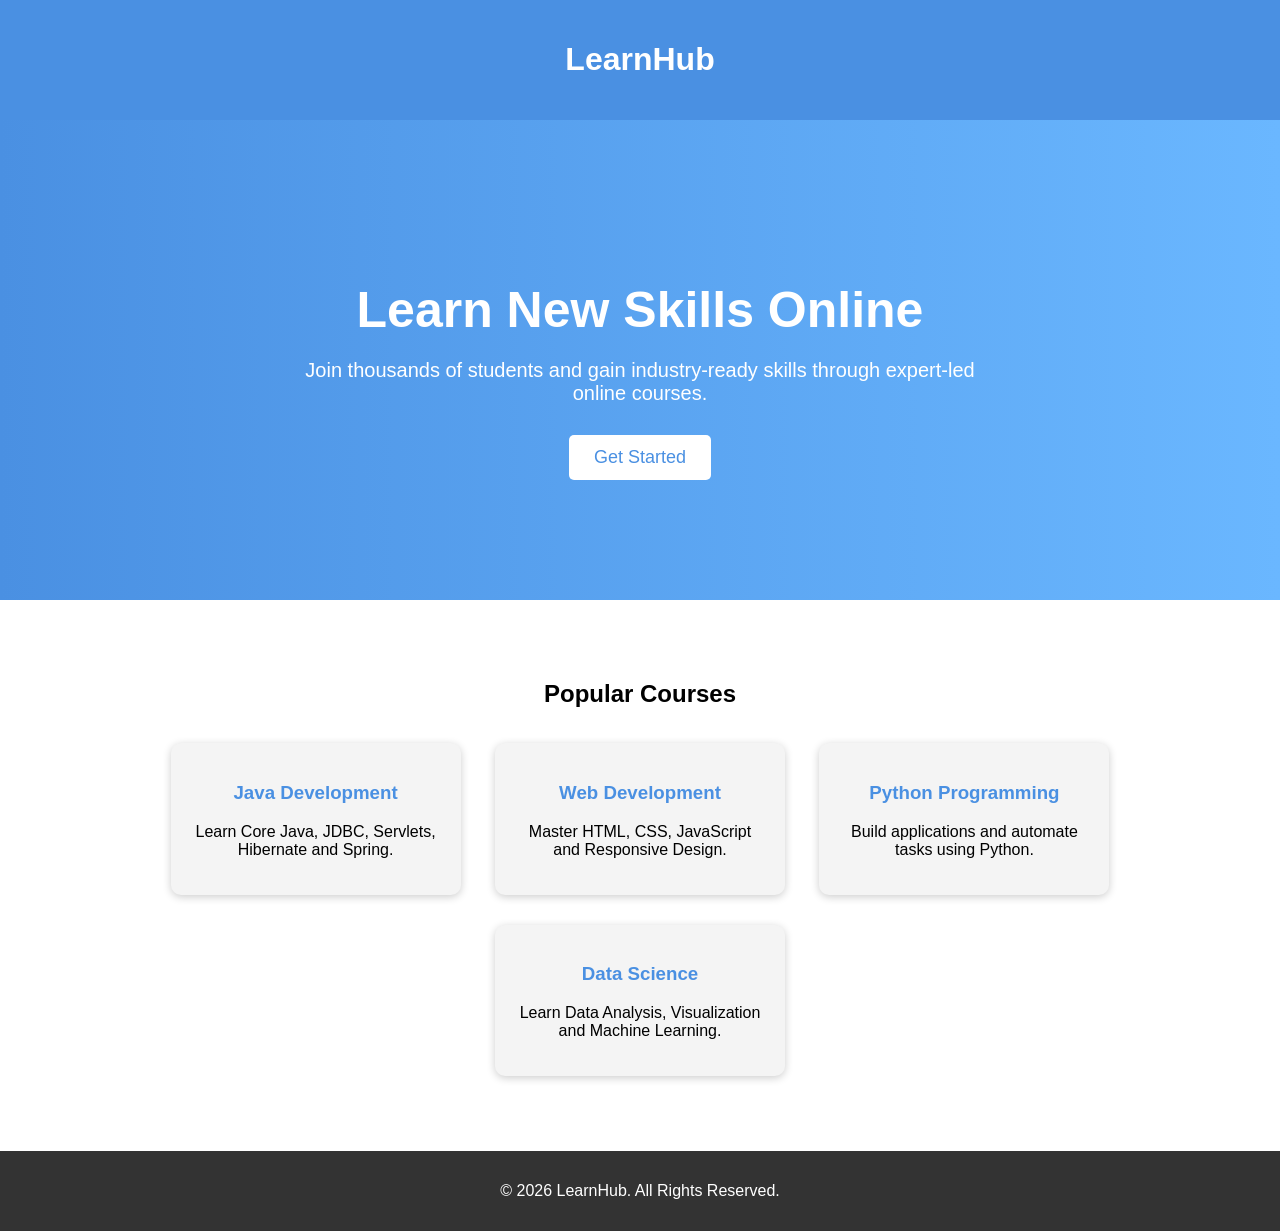
<file: index.html>
<!DOCTYPE html>
<html lang="en">
<head>
    <meta charset="UTF-8">
    <meta name="viewport" content="width=device-width, initial-scale=1.0">
    <title>LearnHub</title>
    <link rel="stylesheet" href="online.css">
</head>
<body>

    <header>
        <h1>LearnHub</h1>
    </header>

    <section class="hero">
        <h2>Learn New Skills Online</h2>
        <p>
            Join thousands of students and gain industry-ready skills through
            expert-led online courses.
        </p>

        <a href="#courses">
            <button>Get Started</button>
        </a>
    </section>

    <section class="courses" id="courses">
        <h2>Popular Courses</h2>

        <div class="course-card">
            <h3>Java Development</h3>
            <p>Learn Core Java, JDBC, Servlets, Hibernate and Spring.</p>
        </div>

        <div class="course-card">
            <h3>Web Development</h3>
            <p>Master HTML, CSS, JavaScript and Responsive Design.</p>
        </div>

        <div class="course-card">
            <h3>Python Programming</h3>
            <p>Build applications and automate tasks using Python.</p>
        </div>

        <div class="course-card">
            <h3>Data Science</h3>
            <p>Learn Data Analysis, Visualization and Machine Learning.</p>
        </div>
    </section>

    <footer>
        <p>© 2026 LearnHub. All Rights Reserved.</p>
    </footer>

</body>
</html>
</file>
<file: online.css>
html{
    scroll-behavior:smooth;
}

body{
    margin:0;
    font-family:Arial, sans-serif;
}

header{
    background:#4a90e2;
    color:white;
    text-align:center;
    padding:20px;
}

.hero{
    background:linear-gradient(to right,#4a90e2,#6ab7ff);
    color:white;
    text-align:center;
    padding:120px 20px;
}

.hero h2{
    font-size:50px;
    margin-bottom:20px;
}

.hero p{
    font-size:20px;
    max-width:700px;
    margin:auto;
    margin-bottom:30px;
}

button{
    background:white;
    color:#4a90e2;
    padding:12px 25px;
    border:none;
    border-radius:5px;
    font-size:18px;
    cursor:pointer;
}

button:hover{
    background:#f1f1f1;
}

.courses{
    text-align:center;
    padding:60px 20px;
}

.course-card{
    display:inline-block;
    width:250px;
    margin:15px;
    padding:20px;
    border-radius:10px;
    background:#f4f4f4;
    box-shadow:0 2px 8px rgba(0,0,0,0.2);
}

.course-card h3{
    color:#4a90e2;
}

footer{
    background:#333;
    color:white;
    text-align:center;
    padding:15px;
}
</file>
